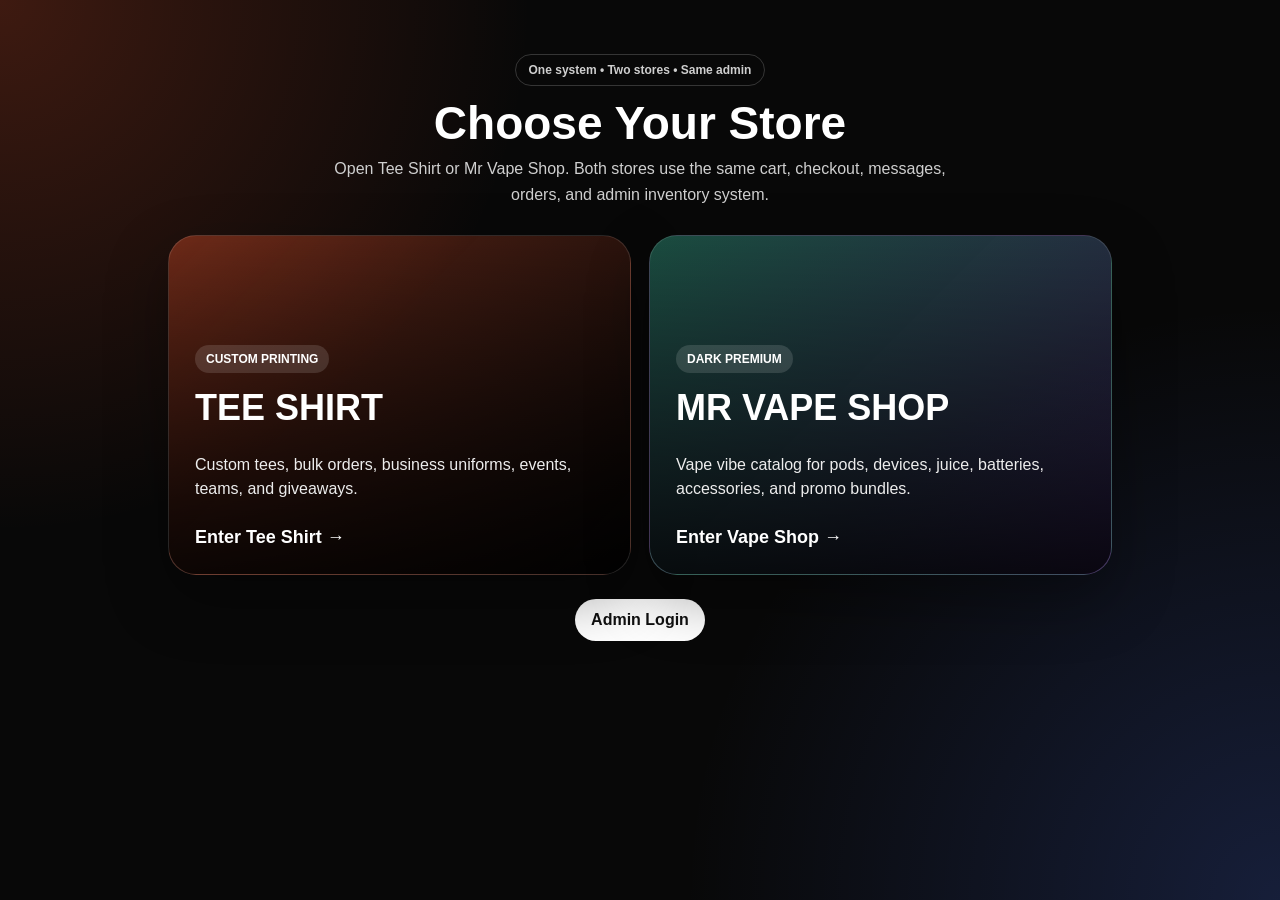
<file: index.html>
<!DOCTYPE html>
<html lang="en">
<head>
  <meta charset="UTF-8" />
  <meta name="viewport" content="width=device-width, initial-scale=1.0" />
  <title>Store Portal</title>
  <link rel="stylesheet" href="./styles-v3.css" />
</head>
<body class="portal-page">
  <main class="portal-shell">
    <div class="portal-head">
      <div class="portal-eyebrow">One system • Two stores • Same admin</div>
      <h1>Choose Your Store</h1>
      <p>Open Tee Shirt or Mr Vape Shop. Both stores use the same cart, checkout, messages, orders, and admin inventory system.</p>
    </div>
    <div class="portal-grid">
      <a class="portal-card tee-card" href="./tee-shop.html">
        <span class="portal-tag">CUSTOM PRINTING</span>
        <h2>TEE SHIRT</h2>
        <p>Custom tees, bulk orders, business uniforms, events, teams, and giveaways.</p>
        <strong>Enter Tee Shirt →</strong>
      </a>
      <a class="portal-card vape-card" href="./vape-shop.html">
        <span class="portal-tag">DARK PREMIUM</span>
        <h2>MR VAPE SHOP</h2>
        <p>Vape vibe catalog for pods, devices, juice, batteries, accessories, and promo bundles.</p>
        <strong>Enter Vape Shop →</strong>
      </a>
    </div>
    <a class="portal-admin" href="./admin-login.html">Admin Login</a>
  </main>
</body>
</html>
</file>
<file: styles-v3.css>
:root{--bg:#f6f6f6;--card:#fff;--text:#151515;--muted:#707070;--line:#e8e8e8;--shadow:0 10px 30px rgba(0,0,0,.08)}
*{box-sizing:border-box} html,body{margin:0;padding:0;font-family:Arial,Helvetica,sans-serif;background:var(--bg);color:var(--text)}
a{text-decoration:none;color:inherit} button,input,select{font:inherit} .hidden{display:none!important} .pink{color:#ff335f}
.app{max-width:480px;margin:0 auto;min-height:100vh;background:#fff;position:relative;box-shadow:0 0 0 1px rgba(0,0,0,.04)}
.topbar{position:sticky;top:0;z-index:30;background:#fff;border-bottom:1px solid var(--line)}
.topbar-inner{display:flex;align-items:center;gap:10px;padding:14px 16px 10px}
.logo{font-size:20px;font-weight:900;letter-spacing:4px;flex:1;text-align:center}
.icon-btn{width:38px;height:38px;border:none;background:#fff;border-radius:12px;display:grid;place-items:center;cursor:pointer}
.search-wrap{display:flex;gap:8px;padding:0 16px 12px}
.search{flex:1;display:flex;align-items:center;background:#fff;border:2px solid #101010;border-radius:14px;overflow:hidden}
.search input{flex:1;border:none;outline:none;padding:13px 14px;background:transparent}
.search button{border:none;background:#000;color:#fff;padding:13px 16px;cursor:pointer}
.chips{display:flex;gap:10px;overflow:auto;padding:0 16px 12px}.chips::-webkit-scrollbar{display:none}
.chip{white-space:nowrap;padding:8px 14px;border-radius:999px;background:#f1f1f1;border:1px solid var(--line);font-weight:700;font-size:14px;cursor:pointer}
.chip.active{background:#000;color:#fff;border-color:#000}
.banner-strip{display:flex;justify-content:space-between;gap:10px;padding:10px 16px;background:#f7edd1;font-weight:700;color:#2b7d2b;font-size:13px}
.hero{padding:14px 16px}
.hero-card{border-radius:24px;overflow:hidden;box-shadow:var(--shadow);background:linear-gradient(135deg,rgba(0,0,0,.72),rgba(0,0,0,.3)),url('https://images.unsplash.com/photo-1521572163474-6864f9cf17ab?auto=format&fit=crop&w=1200&q=80') center/cover;min-height:420px;display:flex;align-items:end}
.hero-copy{padding:20px;color:#fff;max-width:100%}.hero-eyebrow{display:inline-block;margin-bottom:10px;padding:7px 12px;border-radius:999px;background:rgba(255,255,255,.15);font-size:12px;font-weight:700}
.hero-copy h1{margin:0 0 10px;font-size:34px;line-height:1.06}
.hero-copy p{margin:0 0 10px;color:rgba(255,255,255,.92);font-size:14px;line-height:1.5;max-width:760px}
.cta-row{display:flex;gap:10px;flex-wrap:wrap;margin-top:10px}
.btn{border:none;border-radius:12px;padding:12px 14px;font-weight:800;cursor:pointer}.btn.light{background:#fff;color:#000}.btn.dark{background:#000;color:#fff}.btn.ghost{background:#f3f3f3;color:#111}
.section{padding:6px 16px 14px}.section-head{display:flex;align-items:center;justify-content:space-between;margin:10px 0 12px}.section-title{font-size:22px;font-weight:900}.section-sub{font-size:13px;color:var(--muted)}
.sale-strip{display:grid;grid-template-columns:repeat(3,1fr);gap:10px}.sale-box{background:#fff;border:1px solid var(--line);border-radius:18px;padding:14px;text-align:center}.sale-box strong{display:block;font-size:22px}.sale-box span{font-size:12px;color:var(--muted)}
.grid{display:grid;grid-template-columns:1fr 1fr;gap:12px}.card{background:#fff;border:1px solid var(--line);border-radius:18px;overflow:hidden;box-shadow:0 6px 18px rgba(0,0,0,.04)}
.thumb{position:relative;aspect-ratio:1/1.14;background:#eee center/cover no-repeat}.badge{position:absolute;left:10px;top:10px;background:#fff;color:#ff5a2f;border-radius:999px;padding:6px 10px;font-weight:900;font-size:12px;box-shadow:var(--shadow)} .fav{position:absolute;right:10px;top:10px;width:34px;height:34px;border:none;border-radius:50%;background:rgba(255,255,255,.92);cursor:pointer}
.card-body{padding:10px 12px 12px}.brand{font-size:12px;font-weight:800;color:#7a5cff}.name{font-weight:800;line-height:1.2;min-height:38px;margin:5px 0 8px}.meta{font-size:12px;color:var(--muted);display:flex;gap:8px;flex-wrap:wrap}
.price-row{display:flex;align-items:end;justify-content:space-between;margin-top:10px}.price{font-size:26px;font-weight:900;color:#ff5a2f}.old{font-size:13px;color:#999;text-decoration:line-through}
.mini-btn{border:none;background:#000;color:#fff;border-radius:12px;padding:10px 12px;font-weight:800;cursor:pointer}.mini-btn:disabled{opacity:.45;cursor:not-allowed}
.bottom-nav{position:sticky;bottom:0;z-index:35;background:#fff;border-top:1px solid var(--line);display:grid;grid-template-columns:repeat(5,1fr);padding:10px 8px calc(10px + env(safe-area-inset-bottom))}
.nav-btn{border:none;background:none;display:flex;flex-direction:column;align-items:center;gap:5px;color:#666;font-weight:700;cursor:pointer}.nav-btn.active{color:#000}
.drawer{position:fixed;inset:0;background:rgba(0,0,0,.45);display:none;align-items:end;justify-content:center}.drawer.show{display:flex}
.drawer-panel{width:min(480px,100vw);max-height:92vh;background:#fff;border-radius:24px 24px 0 0;overflow:hidden}.drawer-head{display:flex;justify-content:space-between;align-items:center;padding:16px;border-bottom:1px solid var(--line)}
.drawer-content{padding:16px;max-height:74vh;overflow:auto;padding-bottom:95px}.cart-item{display:grid;grid-template-columns:72px 1fr auto;gap:12px;padding:12px 0;border-bottom:1px solid var(--line)}.cart-thumb{width:72px;height:72px;border-radius:14px;background:#f0f0f0 center/cover no-repeat}
.qty{display:flex;align-items:center;gap:8px;margin-top:8px}.qty button{width:28px;height:28px;border:none;border-radius:8px;background:#f3f3f3;cursor:pointer}
.summary{border:1px solid var(--line);border-radius:18px;padding:14px;background:#fafafa}.summary-row{display:flex;justify-content:space-between;margin:8px 0}.empty{padding:36px 12px;text-align:center;color:var(--muted)}
.notice{position:fixed;left:50%;transform:translateX(-50%);bottom:96px;z-index:2001;background:#111;color:#fff;padding:12px 16px;border-radius:999px;display:none;font-weight:700;box-shadow:var(--shadow)}
.account-box{display:grid;gap:12px}.account-actions{position:sticky;bottom:0;background:#fff;padding-top:12px;padding-bottom:12px;border-top:1px solid var(--line);margin-top:4px}.full-btn{width:100%}
.field,.admin-form label{display:grid;gap:6px}.field label,.admin-form label{font-size:13px;color:var(--muted);font-weight:700}.field input,.admin-form input,.admin-form select{border:1px solid var(--line);border-radius:12px;padding:13px 14px;outline:none;background:#fff}
.two{display:grid;grid-template-columns:1fr 1fr;gap:10px}.small{font-size:12px;color:var(--muted)}
.admin-app{display:grid;grid-template-columns:240px 1fr;min-height:100vh}.sidebar{background:#111;color:#fff;padding:24px;display:grid;align-content:start;gap:12px}.sidebar-logo{font-size:22px;font-weight:900;letter-spacing:1px;margin-bottom:12px}
.side-link{display:block;border:none;background:#1d1d1d;color:#fff;padding:12px 14px;border-radius:12px;text-align:left;cursor:pointer}.side-link.active{background:#fff;color:#111}
.admin-main{padding:24px}.admin-top{display:flex;justify-content:space-between;align-items:center;gap:12px;flex-wrap:wrap;margin-bottom:18px}.admin-top h1{margin:0;font-size:30px}.admin-top p{margin:6px 0 0;color:var(--muted)}.top-actions-wrap{display:flex;gap:10px;flex-wrap:wrap}
.stats-grid{display:grid;grid-template-columns:repeat(4,1fr);gap:14px;margin-bottom:18px}.stat-card{background:#fff;border:1px solid var(--line);border-radius:18px;padding:18px;box-shadow:0 6px 18px rgba(0,0,0,.04)}.stat-card span{display:block;color:var(--muted);font-size:13px;margin-bottom:8px}.stat-card strong{font-size:28px}
.admin-grid{display:grid;grid-template-columns:1.1fr 1fr;gap:18px;margin-bottom:18px}.panel{background:#fff;border:1px solid var(--line);border-radius:22px;padding:18px;box-shadow:0 6px 18px rgba(0,0,0,.04);margin-bottom:18px}.panel-head h2{margin:0 0 6px}.panel-head p{margin:0 0 14px;color:var(--muted)}
.form-grid{display:grid;grid-template-columns:1fr 1fr;gap:12px}.form-actions{display:flex;gap:10px;flex-wrap:wrap;margin-top:14px}.table-wrap{overflow:auto}
.admin-table{width:100%;border-collapse:collapse}.admin-table th,.admin-table td{padding:12px 10px;border-bottom:1px solid var(--line);text-align:left;font-size:14px;vertical-align:top}.row-actions{display:flex;gap:8px;flex-wrap:wrap}.notes p{margin:8px 0}
.order-status-select{border:1px solid var(--line);border-radius:10px;padding:9px 10px;background:#fff;min-width:130px}
@media (max-width:980px){.admin-app{grid-template-columns:1fr}.sidebar{grid-template-columns:repeat(4,1fr);align-items:center}.sidebar-logo{grid-column:1/-1}.admin-grid{grid-template-columns:1fr}.stats-grid{grid-template-columns:repeat(2,1fr)}}
@media (max-width:560px){.form-grid,.two,.stats-grid,.sale-strip{grid-template-columns:1fr}.hero-card{min-height:500px}.banner-strip{font-size:12px}}

.login-page{min-height:100vh;display:grid;place-items:center;padding:24px}.login-card{width:min(480px,100%);background:#fff;border:1px solid var(--line);border-radius:24px;box-shadow:var(--shadow);padding:24px}.login-brand{font-size:14px;font-weight:900;letter-spacing:2px;margin-bottom:8px}.login-card h1{margin:0 0 8px}.login-sub{color:var(--muted);margin:0 0 18px}.login-form{display:grid;gap:12px;margin-bottom:14px}.login-form label{display:grid;gap:6px;font-size:13px;color:var(--muted);font-weight:700}.login-form input{border:1px solid var(--line);border-radius:12px;padding:13px 14px;outline:none;background:#fff}.login-back{display:grid;place-items:center;margin-top:12px}


.product-page-modal{position:fixed;inset:0;background:#fff;z-index:1200}
.product-page-shell{max-width:480px;margin:0 auto;min-height:100vh;display:flex;flex-direction:column;background:#fff}
.product-page-header{position:sticky;top:0;z-index:3;background:#fff;border-bottom:1px solid var(--line);display:flex;align-items:center;justify-content:space-between;padding:12px 14px}
.product-page-title{font-weight:900;font-size:16px}
.product-page-scroll{flex:1;overflow:auto;padding-bottom:120px}
.product-gallery{background:#fff}
.product-main-image-wrap{position:relative;background:#f5f5f5}
.product-main-image{width:100%;aspect-ratio:1/1.05;object-fit:cover;display:block}
.product-image-badge{position:absolute;left:14px;top:14px;background:#fff;color:#ff5a2f;border-radius:999px;padding:7px 12px;font-size:12px;font-weight:900;box-shadow:var(--shadow)}
.product-thumbs{display:flex;gap:10px;padding:12px 16px 0;overflow:auto}
.product-thumb{min-width:70px;width:70px;height:84px;border-radius:14px;border:2px solid transparent;background:#f3f3f3;padding:0;overflow:hidden;cursor:pointer}
.product-thumb.active{border-color:#000}
.product-thumb img{width:100%;height:100%;object-fit:cover;display:block}
.product-page-body{padding:14px 16px 20px;display:block}
.product-brand-row{display:flex;align-items:center;justify-content:space-between;gap:12px}
.product-brand-text{font-size:13px;font-weight:900;color:#7a5cff}
.wishlist-chip{border:1px solid var(--line);background:#fff;border-radius:999px;padding:8px 12px;font-weight:800;cursor:pointer}
.product-page-name{font-size:28px;line-height:1.08;margin:10px 0 12px}
.product-page-price-row{display:flex;align-items:flex-end;gap:10px;flex-wrap:wrap}
.product-page-price{font-size:32px;font-weight:900;color:#ff5a2f}
.product-page-old-price{color:#999;text-decoration:line-through;font-weight:700;padding-bottom:4px}
.product-meta-block{display:flex;flex-wrap:wrap;gap:8px;margin:14px 0 4px}
.meta-pill{background:#f6f6f6;border:1px solid var(--line);border-radius:999px;padding:8px 12px;font-size:12px;font-weight:800;color:#555}
.product-section{display:block;border-top:1px solid var(--line);padding-top:16px;margin-top:16px}
.product-section-head{display:flex;align-items:center;justify-content:space-between;gap:10px;margin-bottom:12px}
.product-section-head strong{font-size:16px}
.product-section-head span{font-size:12px;color:var(--muted)}
.size-grid{display:grid !important;grid-template-columns:repeat(3,1fr);gap:12px;margin-top:4px}
.size-option{display:flex !important;align-items:center;justify-content:center;min-height:48px;border:1px solid var(--line);background:#fff;border-radius:14px;padding:13px 10px;font-size:14px;font-weight:900;color:#111;cursor:pointer}
.size-option.active{background:#000;color:#fff;border-color:#000}
.qty-box-large{display:inline-flex;align-items:center;gap:14px;border:1px solid var(--line);border-radius:16px;padding:10px 14px;background:#fafafa}
.qty-box-large button{width:34px;height:34px;border:none;border-radius:10px;background:#fff;cursor:pointer;font-size:18px}
.qty-box-large strong{min-width:26px;text-align:center;font-size:18px}
.detail-list{display:grid;gap:10px}
.detail-row{display:flex;justify-content:space-between;gap:12px;border-bottom:1px dashed var(--line);padding-bottom:8px}
.detail-row span{color:var(--muted)}
.detail-row strong{text-align:right}
.product-description{line-height:1.55;color:#333;margin:0}
.product-bottom-bar{position:sticky;bottom:0;z-index:4;background:#fff;border-top:1px solid var(--line);display:flex;align-items:center;justify-content:space-between;gap:12px;padding:14px 16px calc(14px + env(safe-area-inset-bottom));box-shadow:0 -8px 20px rgba(0,0,0,.06)}
.product-bottom-price{display:grid;gap:2px}
.product-bottom-price span{color:var(--muted);font-size:12px}
.product-bottom-price strong{font-size:22px;color:#ff5a2f}
.product-add-btn{min-width:170px}

@media (max-width:560px){
  .size-grid{grid-template-columns:repeat(2,1fr)}
  .product-add-btn{min-width:140px}
}


.product-page-modal{position:fixed;inset:0;background:#fff;z-index:1200}
.product-page-shell{max-width:480px;margin:0 auto;min-height:100vh;display:flex;flex-direction:column;background:#fff}
.product-page-header{position:sticky;top:0;z-index:3;background:#fff;border-bottom:1px solid var(--line);display:flex;align-items:center;justify-content:space-between;padding:12px 14px}
.product-page-title{font-weight:900;font-size:16px}
.product-page-scroll{flex:1;overflow:auto;padding-bottom:120px}
.product-gallery{background:#fff}
.product-main-image-wrap{position:relative;background:#f5f5f5}
.product-main-image{width:100%;aspect-ratio:1/1.05;object-fit:cover;display:block}
.product-image-badge{position:absolute;left:14px;top:14px;background:#fff;color:#ff5a2f;border-radius:999px;padding:7px 12px;font-size:12px;font-weight:900;box-shadow:var(--shadow)}
.product-thumbs{display:flex;gap:10px;padding:12px 16px 0;overflow:auto}
.product-thumb{min-width:70px;width:70px;height:84px;border-radius:14px;border:2px solid transparent;background:#f3f3f3;padding:0;overflow:hidden;cursor:pointer}
.product-thumb.active{border-color:#000}
.product-thumb img{width:100%;height:100%;object-fit:cover;display:block}
.product-page-body{padding:14px 16px 20px}
.product-brand-row{display:flex;align-items:center;justify-content:space-between;gap:12px}
.product-brand-text{font-size:13px;font-weight:900;color:#7a5cff}
.wishlist-chip{border:1px solid var(--line);background:#fff;border-radius:999px;padding:8px 12px;font-weight:800;cursor:pointer}
.product-page-name{font-size:28px;line-height:1.08;margin:10px 0 12px}
.product-page-price-row{display:flex;align-items:flex-end;gap:10px;flex-wrap:wrap}
.product-page-price{font-size:32px;font-weight:900;color:#ff5a2f}
.product-page-old-price{color:#999;text-decoration:line-through;font-weight:700;padding-bottom:4px}
.product-meta-block{display:flex;flex-wrap:wrap;gap:8px;margin:14px 0 4px}
.meta-pill{background:#f6f6f6;border:1px solid var(--line);border-radius:999px;padding:8px 12px;font-size:12px;font-weight:800;color:#555}
.product-section{border-top:1px solid var(--line);padding-top:16px;margin-top:16px}
.product-section-head{display:flex;align-items:center;justify-content:space-between;gap:10px;margin-bottom:12px}
.product-section-head strong{font-size:16px}
.product-section-head span{font-size:12px;color:var(--muted)}
.size-grid{display:grid!important;grid-template-columns:repeat(3,1fr);gap:12px}
.size-option{display:flex!important;align-items:center;justify-content:center;min-height:48px;border:1px solid var(--line);background:#fff;border-radius:14px;padding:13px 10px;font-size:14px;font-weight:900;color:#111;cursor:pointer}
.size-option.active{background:#000;color:#fff;border-color:#000}
.qty-box-large{display:inline-flex;align-items:center;gap:14px;border:1px solid var(--line);border-radius:16px;padding:10px 14px;background:#fafafa}
.qty-box-large button{width:34px;height:34px;border:none;border-radius:10px;background:#fff;cursor:pointer;font-size:18px}
.qty-box-large strong{min-width:26px;text-align:center;font-size:18px}
.detail-list{display:grid;gap:10px}
.detail-row{display:flex;justify-content:space-between;gap:12px;border-bottom:1px dashed var(--line);padding-bottom:8px}
.detail-row span{color:var(--muted)}
.detail-row strong{text-align:right}
.product-description{line-height:1.55;color:#333;margin:0}
.product-bottom-bar{position:sticky;bottom:0;z-index:4;background:#fff;border-top:1px solid var(--line);display:flex;align-items:center;justify-content:space-between;gap:12px;padding:14px 16px calc(14px + env(safe-area-inset-bottom));box-shadow:0 -8px 20px rgba(0,0,0,.06)}
.product-bottom-price{display:grid;gap:2px}
.product-bottom-price span{color:var(--muted);font-size:12px}
.product-bottom-price strong{font-size:22px;color:#ff5a2f}
.product-add-btn{min-width:170px}
@media (max-width:560px){.size-grid{grid-template-columns:repeat(2,1fr)}.product-add-btn{min-width:140px}}

/* merged working adjustments */
.product-page-scroll{
  padding-bottom: 220px;
}
.product-main-image{
  aspect-ratio: 1 / 0.95;
}


/* v2 fix: prevent sticky add-to-cart bar from covering size buttons */
.product-page-scroll{
  padding-bottom: 220px !important;
}
.product-page-body{
  padding-bottom: 40px !important;
}
.product-section{
  position: relative;
  z-index: 1;
}
.size-grid{
  margin-bottom: 24px !important;
}
.product-bottom-bar{
  z-index: 10;
}


/* v3 fix: keep size section fully visible by making bottom bar part of normal flow */
.product-page-shell{
  height: 100vh;
}
.product-page-scroll{
  flex: 1 1 auto;
  overflow-y: auto;
  padding-bottom: 32px !important;
}
.product-page-body{
  padding-bottom: 24px !important;
}
.product-bottom-bar{
  position: static !important;
  bottom: auto !important;
  margin-top: 8px;
  flex-shrink: 0;
}


.inquiry-modal{
  position:fixed;
  inset:0;
  background:rgba(0,0,0,.5);
  z-index:1300;
  display:flex;
  align-items:center;
  justify-content:center;
  padding:16px;
}
.inquiry-card{
  width:min(480px,100%);
  max-height:90vh;
  overflow:auto;
  background:#fff;
  border-radius:24px;
  box-shadow:var(--shadow);
}
.inquiry-body{
  padding:16px;
  display:grid;
  gap:12px;
}
.inquiry-body textarea{
  min-height:140px;
  resize:vertical;
  border:1px solid var(--line);
  border-radius:12px;
  padding:13px 14px;
  outline:none;
  background:#fff;
  font:inherit;
}


.admin-reply-box{
  width:100%;
  min-height:90px;
  resize:vertical;
  border:1px solid var(--line);
  border-radius:12px;
  padding:10px 12px;
  font:inherit;
  background:#fff;
  margin-bottom:8px;
}
.admin-reply-save{
  width:100%;
}


/* Messenger upgrade */
.messenger-card{
  display:flex;
  flex-direction:column;
  max-height:90vh;
}
.messenger-top-fields{
  padding:16px 16px 8px;
  display:grid;
  gap:12px;
}
.messenger-chat-window{
  min-height:260px;
  max-height:42vh;
  overflow:auto;
  padding:14px 16px;
  background:#fafafa;
  border-top:1px solid var(--line);
  border-bottom:1px solid var(--line);
  display:grid;
  gap:10px;
}
.messenger-compose{
  padding:16px;
  display:grid;
  gap:10px;
}
.messenger-compose textarea,
.admin-compose textarea{
  width:100%;
  min-height:90px;
  resize:vertical;
  border:1px solid var(--line);
  border-radius:14px;
  padding:12px 14px;
  font:inherit;
  background:#fff;
}
.chat-bubble{
  max-width:82%;
  padding:10px 12px;
  border-radius:16px;
  line-height:1.4;
  box-shadow:0 4px 12px rgba(0,0,0,.04);
}
.chat-bubble.customer{
  justify-self:end;
  background:#111;
  color:#fff;
  border-bottom-right-radius:6px;
}
.chat-bubble.admin{
  justify-self:start;
  background:#fff;
  color:#111;
  border:1px solid var(--line);
  border-bottom-left-radius:6px;
}
.chat-meta{
  display:block;
  font-size:11px;
  opacity:.72;
  margin-top:6px;
}
.chat-empty{
  color:var(--muted);
  text-align:center;
  padding:18px 10px;
}
.admin-messenger{
  display:grid;
  grid-template-columns:320px 1fr;
  gap:16px;
  min-height:520px;
}
.admin-conversation-list{
  border:1px solid var(--line);
  border-radius:18px;
  overflow:auto;
  background:#fafafa;
}
.admin-conversation-item{
  padding:14px;
  border-bottom:1px solid var(--line);
  cursor:pointer;
  background:#fff;
}
.admin-conversation-item.active{
  background:#f1f5ff;
}
.admin-conversation-item.unread{
  border-left:4px solid #ff9800;
}
.admin-conversation-name{
  font-weight:900;
  margin-bottom:4px;
}
.admin-conversation-preview{
  color:var(--muted);
  font-size:13px;
  line-height:1.35;
}
.admin-conversation-panel{
  border:1px solid var(--line);
  border-radius:18px;
  background:#fff;
  display:flex;
  flex-direction:column;
  min-height:520px;
}
.admin-conversation-header{
  padding:14px 16px;
  font-weight:900;
  border-bottom:1px solid var(--line);
}
.admin-chat-window{
  flex:1;
  overflow:auto;
  padding:14px 16px;
  background:#fafafa;
  display:grid;
  gap:10px;
}
.admin-compose{
  border-top:1px solid var(--line);
  padding:14px;
  display:grid;
  gap:10px;
}
.admin-compose-actions{
  display:flex;
  gap:10px;
  justify-content:space-between;
  align-items:center;
}
.unread-badge{
  display:inline-block;
  font-size:11px;
  font-weight:900;
  background:#ff9800;
  color:#fff;
  padding:4px 8px;
  border-radius:999px;
  margin-left:8px;
}
@media (max-width:980px){
  .admin-messenger{
    grid-template-columns:1fr;
  }
}


.inbox-btn{position:relative}
.inbox-badge{position:absolute;top:2px;right:2px;min-width:18px;height:18px;padding:0 5px;border-radius:999px;background:#ff335f;color:#fff;font-size:11px;font-weight:900;display:grid;place-items:center;line-height:1}
.hidden-file-input{display:none}
.chat-upload-row{display:flex;align-items:center;gap:10px;flex-wrap:wrap}
.upload-chip{display:inline-flex;align-items:center;justify-content:center;padding:10px 14px;border-radius:999px;background:#f3f3f3;border:1px solid var(--line);font-weight:800;cursor:pointer}
.upload-file-name{font-size:12px;color:var(--muted);word-break:break-word}
.chat-image-preview{position:relative;border:1px solid var(--line);border-radius:18px;padding:10px;background:#fafafa}
.chat-image-preview img{width:100%;max-height:240px;object-fit:contain;border-radius:14px;display:block;background:#fff}
.mini-remove-btn{margin-top:10px;border:none;background:#111;color:#fff;border-radius:10px;padding:8px 12px;font-weight:800;cursor:pointer}
.chat-image{display:block;width:100%;max-width:240px;max-height:260px;object-fit:cover;border-radius:14px;margin-top:8px;background:#f1f1f1}
.chat-text{white-space:pre-wrap;word-break:break-word}
.admin-conversation-preview{white-space:nowrap;overflow:hidden;text-overflow:ellipsis}


/* Multi-store portal */
.portal-page{
  min-height:100vh;
  background:
    radial-gradient(circle at top left, rgba(255,90,47,.22), transparent 34%),
    radial-gradient(circle at bottom right, rgba(80,120,255,.20), transparent 38%),
    #080808;
  color:#fff;
}
.portal-shell{width:min(980px,100%);margin:0 auto;padding:54px 18px}
.portal-head{text-align:center;margin-bottom:28px}
.portal-eyebrow{display:inline-block;padding:8px 13px;border:1px solid rgba(255,255,255,.18);border-radius:999px;color:#cfcfcf;font-weight:800;font-size:12px}
.portal-head h1{font-size:46px;margin:14px 0 10px;line-height:1}
.portal-head p{color:#cfcfcf;max-width:640px;margin:0 auto;line-height:1.6}
.portal-grid{display:grid;grid-template-columns:1fr 1fr;gap:18px;margin-top:28px}
.portal-card{min-height:340px;border-radius:28px;padding:26px;display:flex;flex-direction:column;justify-content:flex-end;overflow:hidden;position:relative;border:1px solid rgba(255,255,255,.12);box-shadow:0 24px 60px rgba(0,0,0,.35)}
.portal-card:before{content:"";position:absolute;inset:0;background:linear-gradient(180deg,transparent,rgba(0,0,0,.78));z-index:0}
.portal-card>*{position:relative;z-index:1}
.tee-card{background:linear-gradient(135deg,rgba(255,90,47,.35),rgba(0,0,0,.1)),url('https://images.unsplash.com/photo-1521572179197-9c2b31b95f4c?auto=format&fit=crop&w=1200&q=80') center/cover}
.vape-card{background:linear-gradient(135deg,rgba(75,255,210,.28),rgba(160,80,255,.22)),url('https://images.unsplash.com/photo-1600950207944-0d63e8edbc3f?auto=format&fit=crop&w=1200&q=80') center/cover}
.portal-tag{width:max-content;padding:7px 11px;border-radius:999px;background:rgba(255,255,255,.13);font-size:12px;font-weight:900}
.portal-card h2{font-size:36px;margin:14px 0 8px}
.portal-card p{color:#ededed;line-height:1.5}
.portal-card strong{margin-top:10px;font-size:18px}
.portal-admin{display:block;width:max-content;margin:24px auto 0;padding:12px 16px;border-radius:999px;background:#fff;color:#111;font-weight:900}
.store-switch{font-size:12px;font-weight:900;background:#f3f3f3;padding:10px 12px;border-radius:999px;white-space:nowrap}

/* Vape storefront theme */
.vape-theme{--bg:#050608;--card:#0f1218;--text:#f7f7f7;--muted:#aab0bd;--line:rgba(255,255,255,.12);background:#050608;color:#f7f7f7}
.vape-theme .app{background:#07090d;box-shadow:0 0 0 1px rgba(255,255,255,.08)}
.vape-theme .topbar,.vape-theme .bottom-nav,.vape-theme .drawer-panel,.vape-theme .product-page-shell,.vape-theme .product-page-header,.vape-theme .product-bottom-bar,.vape-theme .panel,.vape-theme .card,.vape-theme .sale-box,.vape-theme .inquiry-card{background:#0b0e14;color:#f7f7f7;border-color:rgba(255,255,255,.12)}
.vape-theme .icon-btn,.vape-theme .search,.vape-theme .search input,.vape-theme .chip,.vape-theme .wishlist-chip,.vape-theme .meta-pill,.vape-theme .qty-box-large,.vape-theme .qty-box-large button,.vape-theme .summary,.vape-theme .field input{background:#121722;color:#fff;border-color:rgba(255,255,255,.14)}
.vape-theme .search button,.vape-theme .btn.dark,.vape-theme .mini-btn,.vape-theme .chip.active,.vape-theme .size-option.active{background:linear-gradient(135deg,#2fffd3,#7a5cff);color:#020303;border:none}
.vape-theme .btn.light{background:#fff;color:#07090d}
.vape-theme .banner-strip{background:#101826;color:#2fffd3}
.vape-theme .pink{color:#ff4dd8}
.vape-theme .hero-card{background:linear-gradient(135deg,rgba(0,0,0,.88),rgba(10,255,220,.12),rgba(125,65,255,.18)),url('https://images.unsplash.com/photo-1600950207944-0d63e8edbc3f?auto=format&fit=crop&w=1200&q=80') center/cover;border:1px solid rgba(47,255,211,.18);box-shadow:0 20px 60px rgba(47,255,211,.12)}
.vape-theme .brand,.vape-theme .product-brand-text{color:#2fffd3}
.vape-theme .price,.vape-theme .product-page-price,.vape-theme .product-bottom-price strong{color:#2fffd3;text-shadow:0 0 18px rgba(47,255,211,.25)}
.vape-theme .old,.vape-theme .section-sub,.vape-theme .small,.vape-theme .detail-row span,.vape-theme .product-section-head span{color:#aab0bd}
.vape-theme .thumb,.vape-theme .product-main-image-wrap,.vape-theme .messenger-chat-window,.vape-theme .admin-chat-window{background:#080b10}
.vape-theme .badge,.vape-theme .product-image-badge{background:#141b27;color:#2fffd3;border:1px solid rgba(47,255,211,.25)}
.vape-theme .chat-bubble.admin{background:#121722;color:#fff;border-color:rgba(255,255,255,.12)}
.store-pill{display:inline-block;padding:6px 10px;border-radius:999px;font-size:11px;font-weight:900;background:#eee;color:#111}
.store-pill.vape{background:#101826;color:#2fffd3;border:1px solid rgba(47,255,211,.35)}
.store-pill.tee{background:#fff1e8;color:#ff5a2f}

@media (max-width:700px){
  .portal-grid{grid-template-columns:1fr}
  .portal-head h1{font-size:36px}
  .portal-card{min-height:280px}
}
</file>
